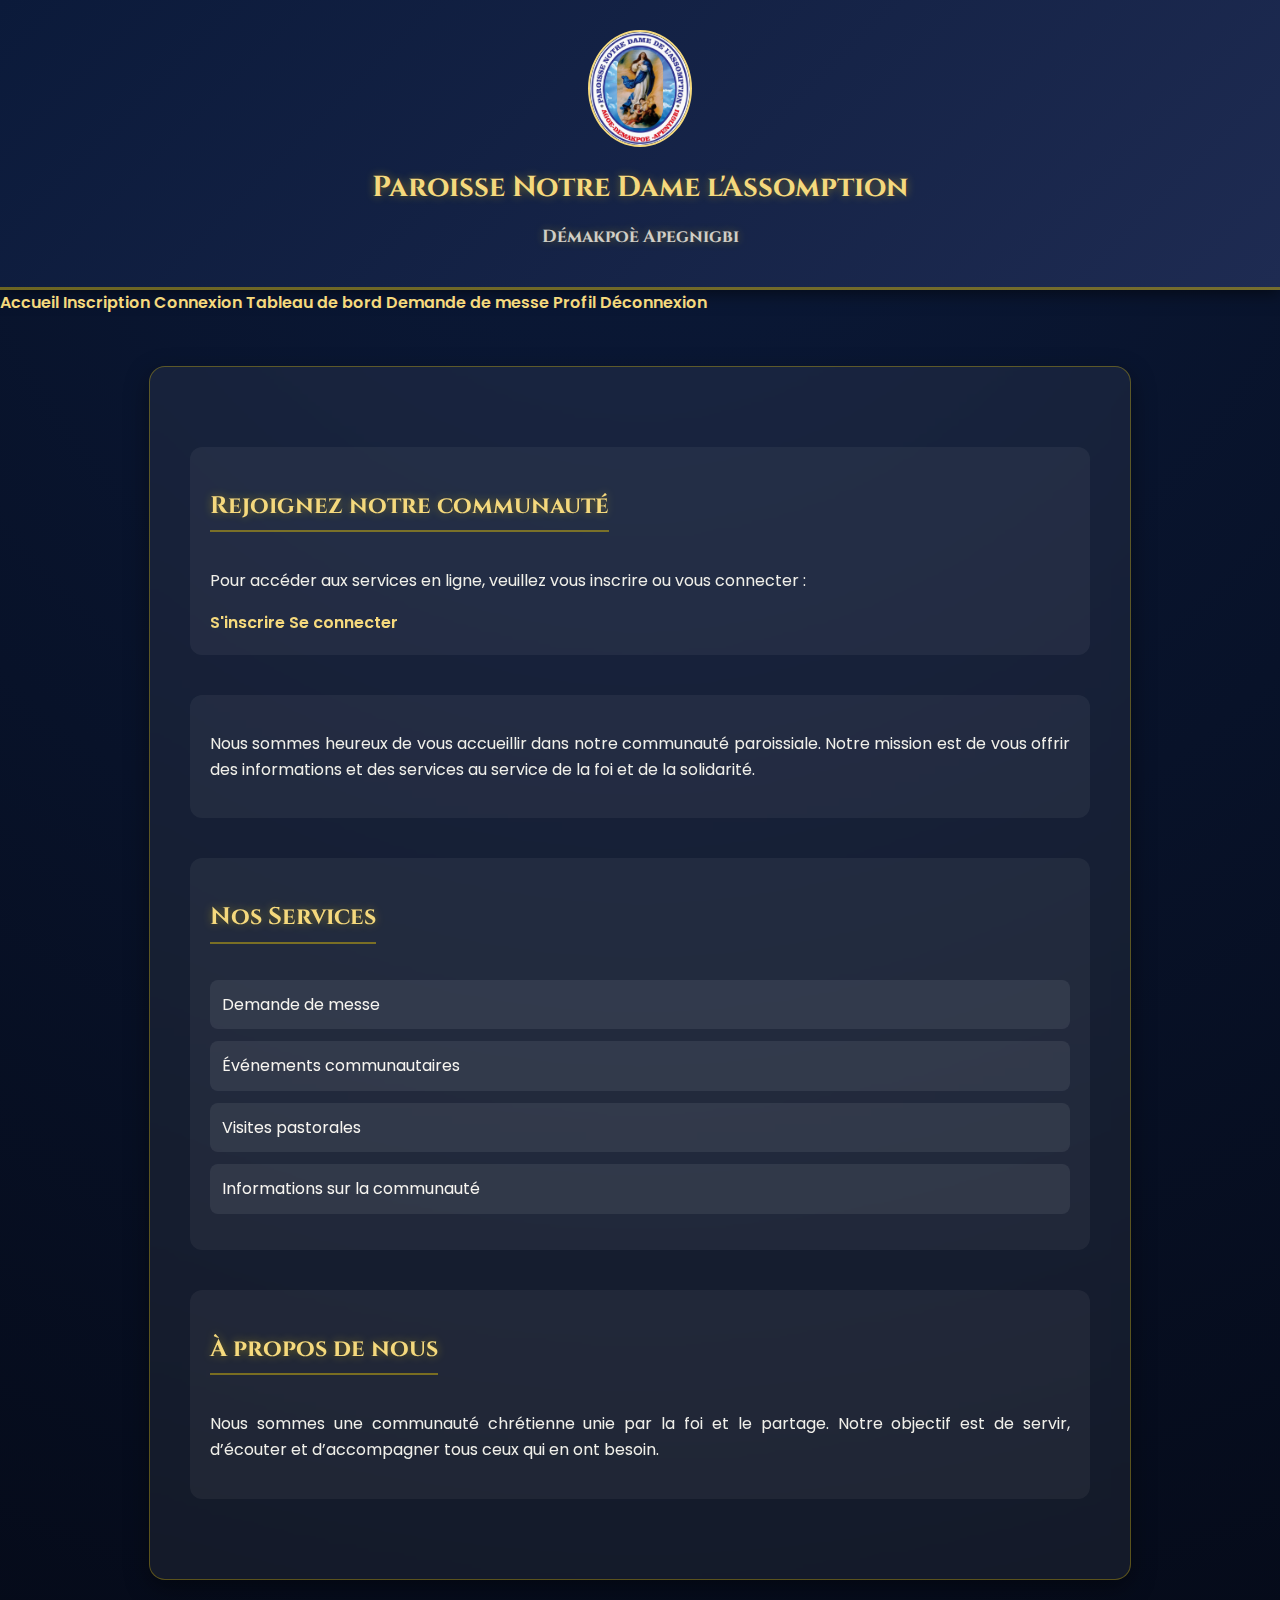
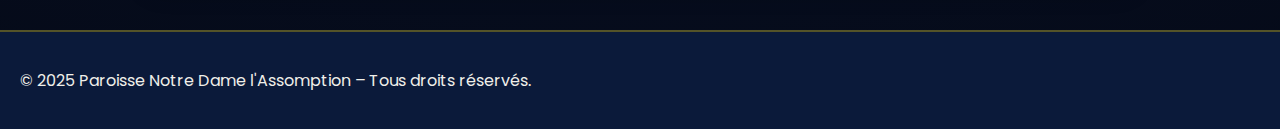
<file: index.html>
<!DOCTYPE html>
<html lang="fr">
<head>
  <meta charset="UTF-8">
  <meta name="viewport" content="width=device-width, initial-scale=1.0">
  <title>Paroisse Notre Dame l'Assomption</title>
  <link rel="stylesheet" href="style.css">
  <script src="script.js" defer></script>
</head>
<body>
  <header>
    <div class="header-content">
      <img src="logo_paroisse.jpg.png" alt="Logo Paroisse" class="logo">
      <h1>Paroisse Notre Dame l'Assomption<br><span>Démakpoè Apegnigbi</span></h1>
    </div>
  </header>

  <nav>
    <a href="index.html">Accueil</a>
    <span id="nav-links">
      <a href="inscription.html" class="nav-guest">Inscription</a>
      <a href="connexion.html" class="nav-guest">Connexion</a>
      <a href="dashboard.html" class="nav-user private">Tableau de bord</a>
      <a href="request_mass.html" class="nav-user private">Demande de messe</a>
      <a href="profile.html" class="nav-user private">Profil</a>
      <a href="#" class="nav-user private" onclick="logout()">Déconnexion</a>
    </span>
  </nav>

  <main class="container">
    <!-- Section CTA visible uniquement si non connecté -->
    <section class="cta">
      <h2>Rejoignez notre communauté</h2>
      <p>Pour accéder aux services en ligne, veuillez vous inscrire ou vous connecter :</p>
      <div class="cta-buttons">
        <a href="inscription.html" class="btn">S'inscrire</a>
        <a href="connexion.html" class="btn">Se connecter</a>
      </div>
    </section>

    <section class="intro">
      <p>Nous sommes heureux de vous accueillir dans notre communauté paroissiale. 
      Notre mission est de vous offrir des informations et des services au service de la foi et de la solidarité.</p>
    </section>

    <section class="services private">
      <h2>Nos Services</h2>
      <ul>
        <li>Demande de messe</li>
        <li>Événements communautaires</li>
        <li>Visites pastorales</li>
        <li>Informations sur la communauté</li>
      </ul>
    </section>

    <section class="about">
      <h2>À propos de nous</h2>
      <p>Nous sommes une communauté chrétienne unie par la foi et le partage. 
      Notre objectif est de servir, d’écouter et d’accompagner tous ceux qui en ont besoin.</p>
    </section>
  </main>

  <footer>
    <p>&copy; 2025 Paroisse Notre Dame l'Assomption – Tous droits réservés.</p>
  </footer>
</body>
</html>
</file>
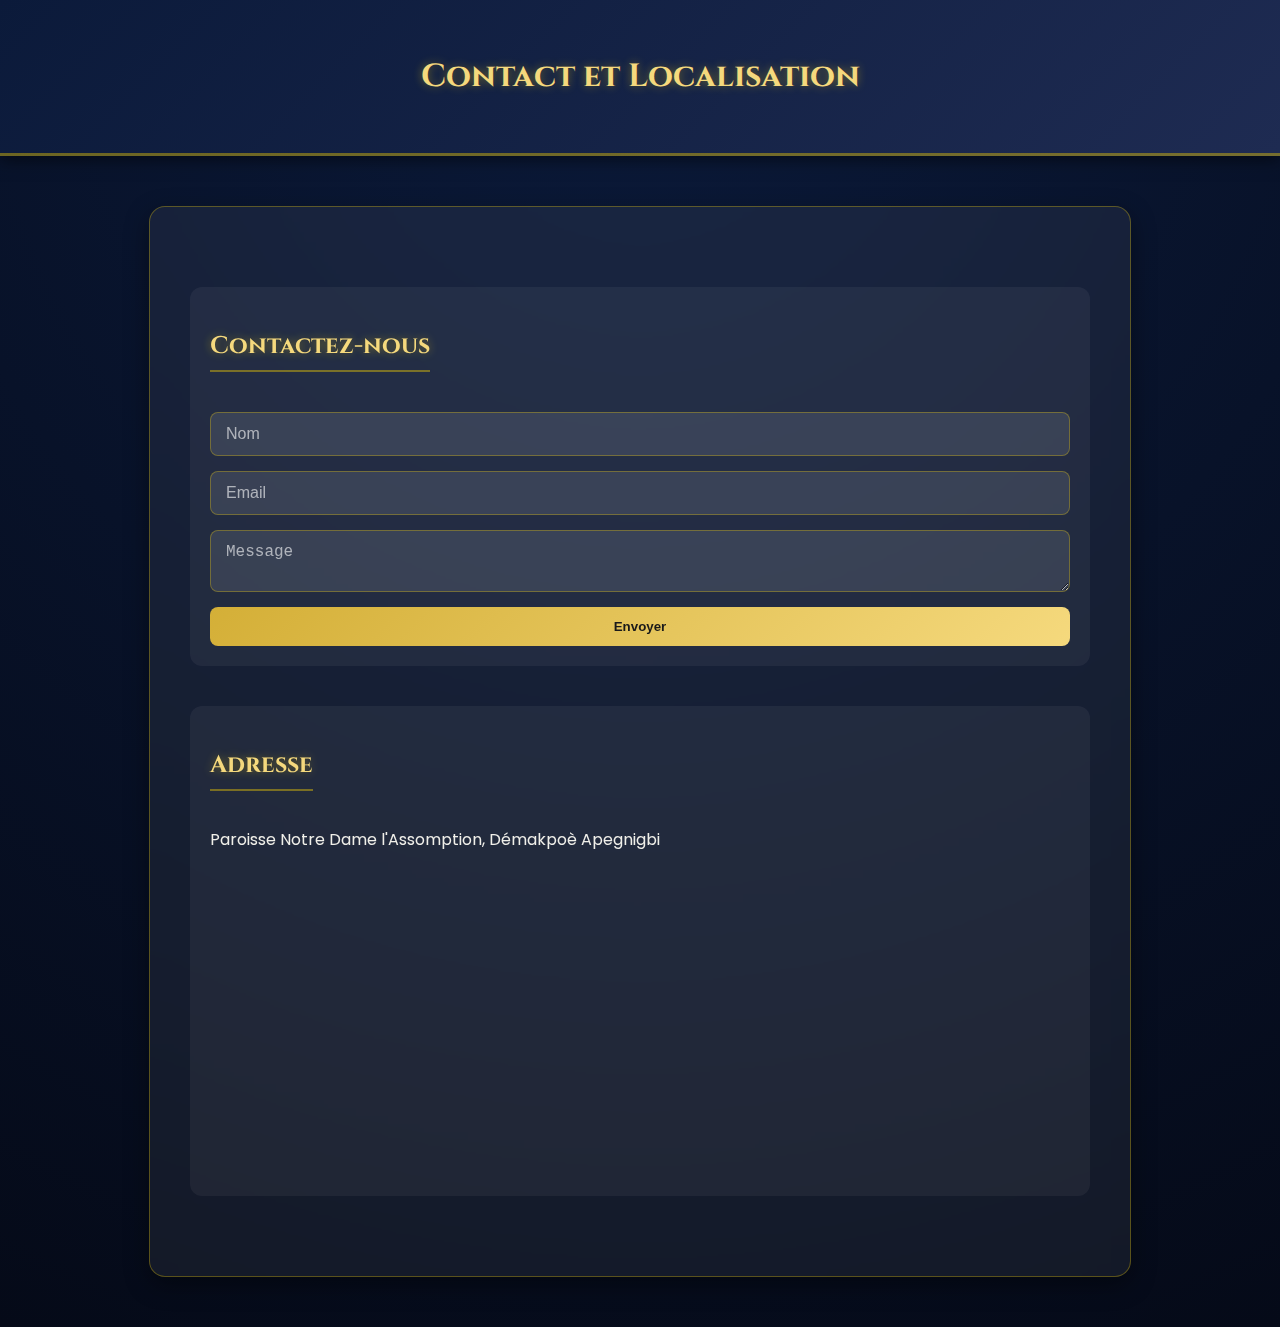
<file: contact.html>
<!DOCTYPE html>
<html lang="fr">
<head>
  <meta charset="UTF-8">
  <meta name="viewport" content="width=device-width, initial-scale=1.0">
  <title>Contact</title>
  <link rel="stylesheet" href="style.css">
  <script src="script.js" defer></script>
</head>
<body onload="checkAuth()">
  <header>
    <h1>Contact et Localisation</h1>
  </header>

  <main class="container">
    <section>
      <h2>Contactez-nous</h2>
      <form id="contactForm">
        <input type="text" placeholder="Nom" required>
        <input type="email" placeholder="Email" required>
        <textarea placeholder="Message" required></textarea>
        <button type="submit">Envoyer</button>
      </form>
    </section>

    <section>
      <h2>Adresse</h2>
      <p>Paroisse Notre Dame l'Assomption, Démakpoè Apegnigbi</p>
      <iframe src="https://maps.google.com/maps?q=Démakpoè%20Apegnigbi&t=&z=15&ie=UTF8&iwloc=&output=embed" width="100%" height="300" style="border:0;"></iframe>
    </section>
  </main>
</body>
</html>
</file>
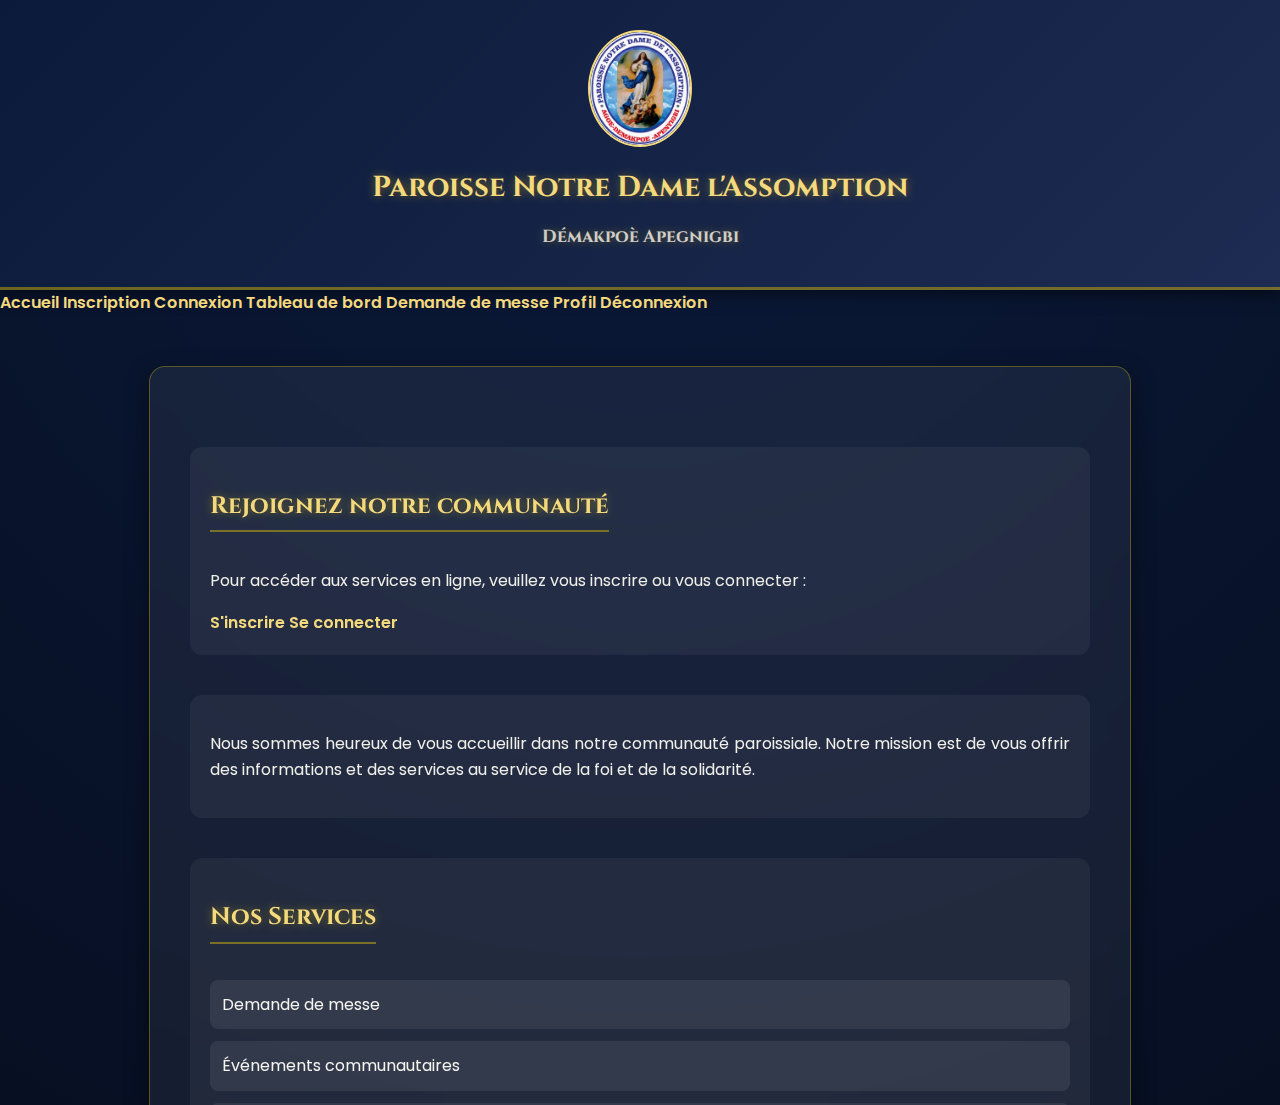
<file: dashboard.html>
<!DOCTYPE html>
<html lang="fr">
<head>
<meta charset="UTF-8">
<meta name="viewport" content="width=device-width, initial-scale=1.0">
<title>Tableau de Bord</title>
<link rel="stylesheet" href="style.css">
<script src="script.js" defer></script>
</head>
<body onload="protectPage()">

<!-- HEADER -->
<header>
    <div class="header-content">
        <img src="logo_paroisse.jpg.png" alt="Logo Paroisse" class="logo">
        <h1>Tableau de Bord<br><span id="userName">Invité</span></h1>
    </div>
</header>

<!-- CONTENU PRINCIPAL -->
<div class="container">

    <!-- Lectures Journalières -->
    <section id="readings-section"></section>

    <!-- Fonctionnalités -->
    <section>
        <h2>Fonctionnalités</h2>
        <ul>
            <li><a href="request_mass.html">Faire une demande de messe</a></li>
            <li><a href="profile.html">Mon profil</a></li>
            <li><a href="#" id="logoutBtn">Se déconnecter</a></li>
        </ul>
    </section>

    <!-- Informations de l'Église -->
    <section id="infos-paroisse">
        <h2>Informations de l'Église</h2>
        <p><strong>Curé :</strong> Père Emmanuel MAWUSSI</p>
        <p><strong>Vicaire :</strong> Fabrice ATTISSO</p>
        <p><strong>Vice-Président :</strong> M. Marc</p>
        <p><strong>Associations :</strong></p>
        <ul>
            <li><strong>Catéchisme :</strong> Mme Claire - 12345678</li>
            <li><strong>Chorale :</strong> M. Pierre - 87654321</li>
            <li><strong>Jeunesse :</strong> Mme Anne - 11223344</li>
        </ul>
    </section>

</div>

<!-- FOOTER -->
<footer>
&copy; 2025 Paroisse Notre Dame l'Assomption – Tous droits réservés.
</footer>

</body>
</html>
</file>
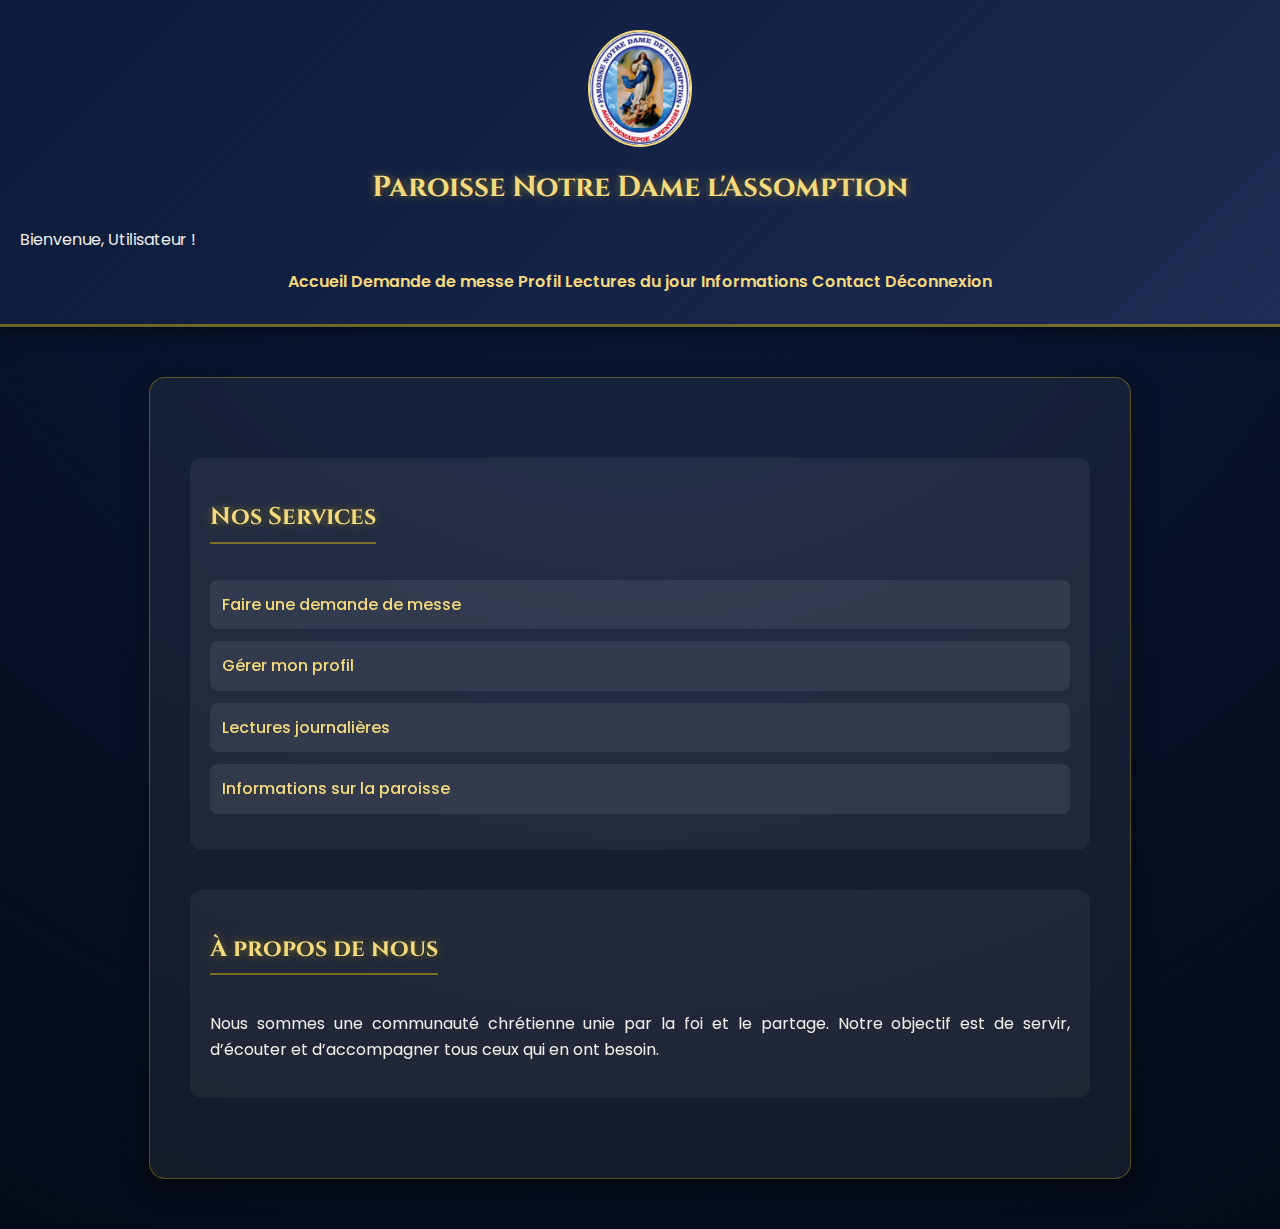
<file: home.html>
<!DOCTYPE html>
<html lang="fr">
<head>
  <meta charset="UTF-8">
  <meta name="viewport" content="width=device-width, initial-scale=1.0">
  <title>Accueil - Paroisse Notre Dame</title>
  <link rel="stylesheet" href="style.css">
  <script src="script.js" defer></script>
</head>
<body onload="checkAuth()">
  <header>
    <div class="header-content">
      <img src="logo_paroisse.jpg.png" alt="Logo Paroisse" class="logo">
      <h1>Paroisse Notre Dame l'Assomption</h1>
      <p>Bienvenue, <span id="userName">Utilisateur</span> !</p>
    </div>
    <nav>
      <a href="home.html">Accueil</a>
      <a href="request_mass.html">Demande de messe</a>
      <a href="profile.html">Profil</a>
      <a href="readings.html">Lectures du jour</a>
      <a href="parish_info.html">Informations</a>
      <a href="contact.html">Contact</a>
      <a href="#" onclick="logout()">Déconnexion</a>
    </nav>
  </header>

  <main class="container">
    <section class="services">
      <h2>Nos Services</h2>
      <ul>
        <li><a href="request_mass.html">Faire une demande de messe</a></li>
        <li><a href="profile.html">Gérer mon profil</a></li>
        <li><a href="readings.html">Lectures journalières</a></li>
        <li><a href="parish_info.html">Informations sur la paroisse</a></li>
      </ul>
    </section>

    <section class="about">
      <h2>À propos de nous</h2>
      <p>Nous sommes une communauté chrétienne unie par la foi et le partage. 
      Notre objectif est de servir, d’écouter et d’accompagner tous ceux qui en ont besoin.</p>
    </section>
  </main>
</body>
</html>
</file>
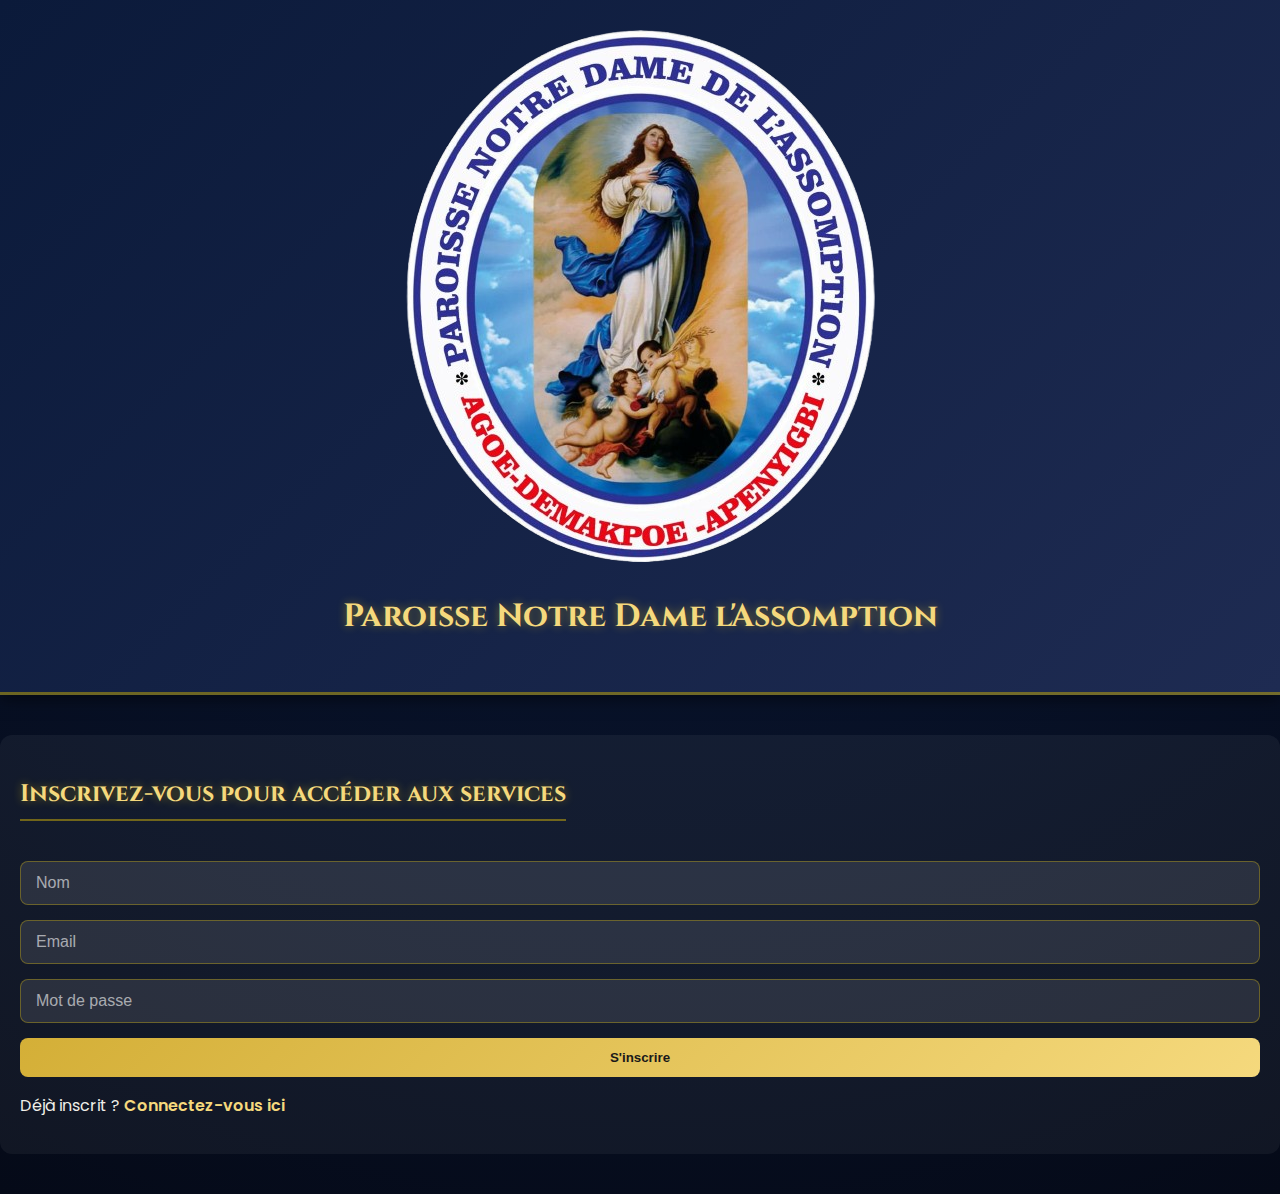
<file: landing.html>
<!DOCTYPE html>
<html lang="fr">
<head>
  <meta charset="UTF-8">
  <meta name="viewport" content="width=device-width, initial-scale=1.0">
  <title>Paroisse Notre Dame l'Assomption</title>
  <link rel="stylesheet" href="style.css">
  <script src="script.js" defer></script>
</head>
<body>
  <main class="landing-container">
    <header class="landing-header">
      <img src="logo_paroisse.jpg.png" alt="Logo Paroisse" class="logo">
      <h1>Paroisse Notre Dame l'Assomption</h1>
    </header>

    <section class="signup-section">
      <h2>Inscrivez-vous pour accéder aux services</h2>
      <form id="signupForm" onsubmit="handleSignup(event)">
        <input type="text" placeholder="Nom" required>
        <input type="email" placeholder="Email" required>
        <input type="password" placeholder="Mot de passe" required>
        <button type="submit">S'inscrire</button>
      </form>
      <p>Déjà inscrit ? <a href="connexion.html">Connectez-vous ici</a></p>
    </section>
  </main>
</body>
</html>
</file>
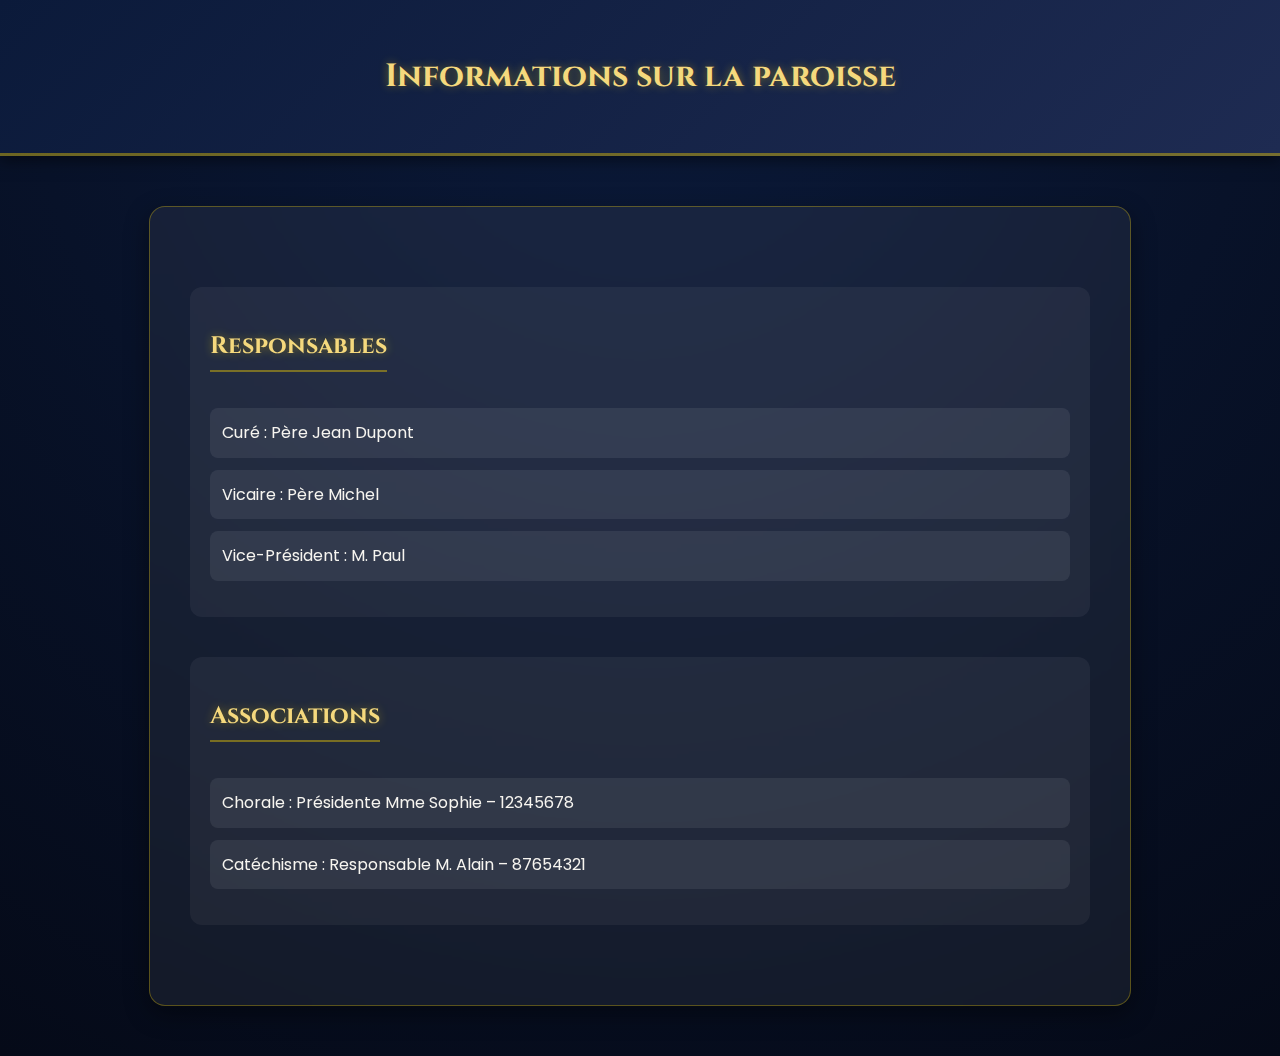
<file: parish.html>
<!DOCTYPE html>
<html lang="fr">
<head>
  <meta charset="UTF-8">
  <meta name="viewport" content="width=device-width, initial-scale=1.0">
  <title>Informations sur la paroisse</title>
  <link rel="stylesheet" href="style.css">
  <script src="script.js" defer></script>
</head>
<body onload="checkAuth()">
  <header>
    <h1>Informations sur la paroisse</h1>
  </header>

  <main class="container">
    <section>
      <h2>Responsables</h2>
      <ul>
        <li>Curé : Père Jean Dupont</li>
        <li>Vicaire : Père Michel</li>
        <li>Vice-Président : M. Paul</li>
      </ul>
    </section>

    <section>
      <h2>Associations</h2>
      <ul>
        <li>Chorale : Présidente Mme Sophie – 12345678</li>
        <li>Catéchisme : Responsable M. Alain – 87654321</li>
      </ul>
    </section>
  </main>
</body>
</html>
</file>
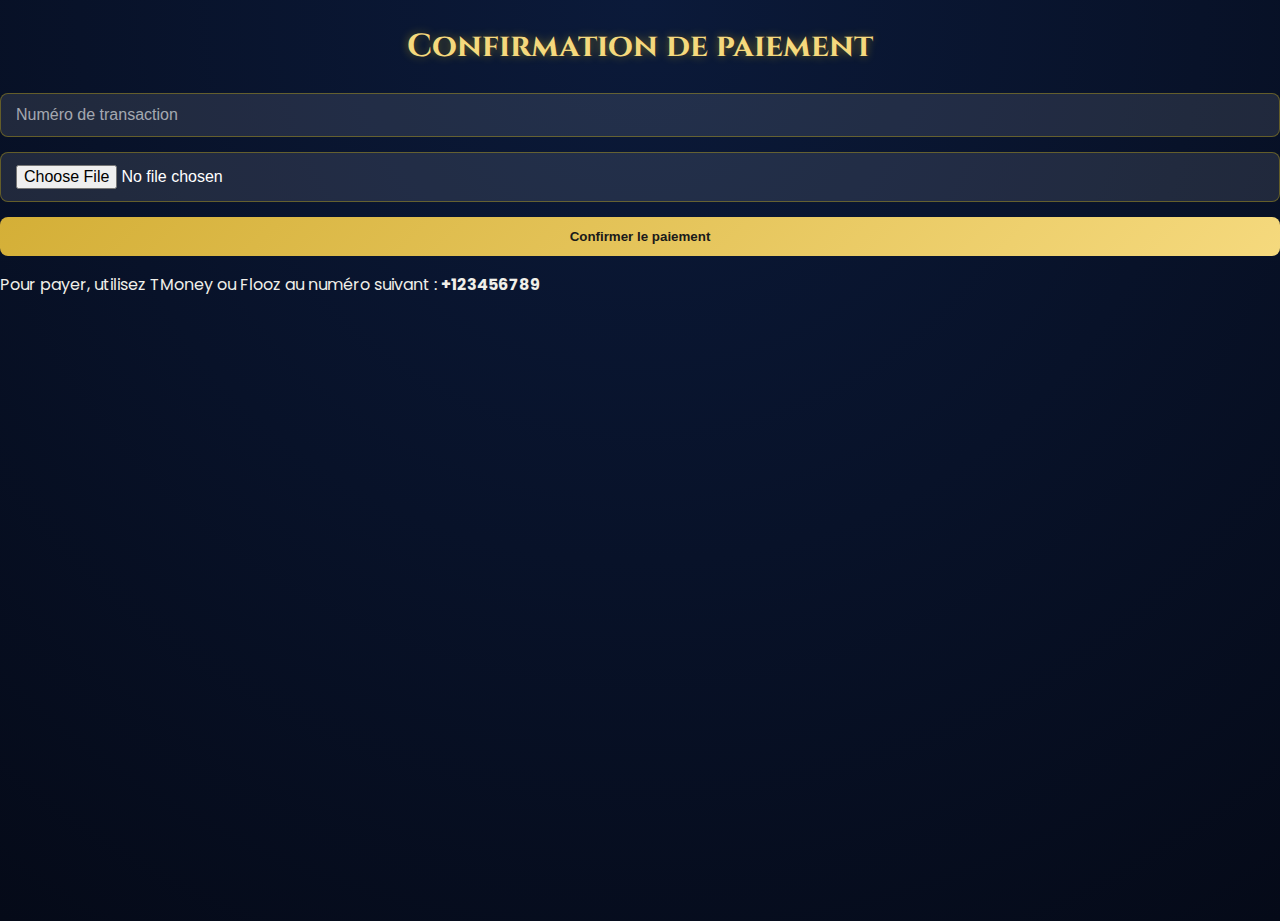
<file: payment.html>
<!DOCTYPE html>
<html lang="fr">
<head>
    <meta charset="UTF-8">
    <meta name="viewport" content="width=device-width, initial-scale=1.0">
    <title>Paiement</title>
    <link rel="stylesheet" href="style.css">
</head>
<body>
    <h1>Confirmation de paiement</h1>
    <form id="paymentForm">
        <input type="text" placeholder="Numéro de transaction" required>
        <input type="file" accept="image/*" required>
        <button type="submit">Confirmer le paiement</button>
    </form>
    <p>Pour payer, utilisez TMoney ou Flooz au numéro suivant : <strong>+123456789</strong></p>
</body>
</html>
</file>
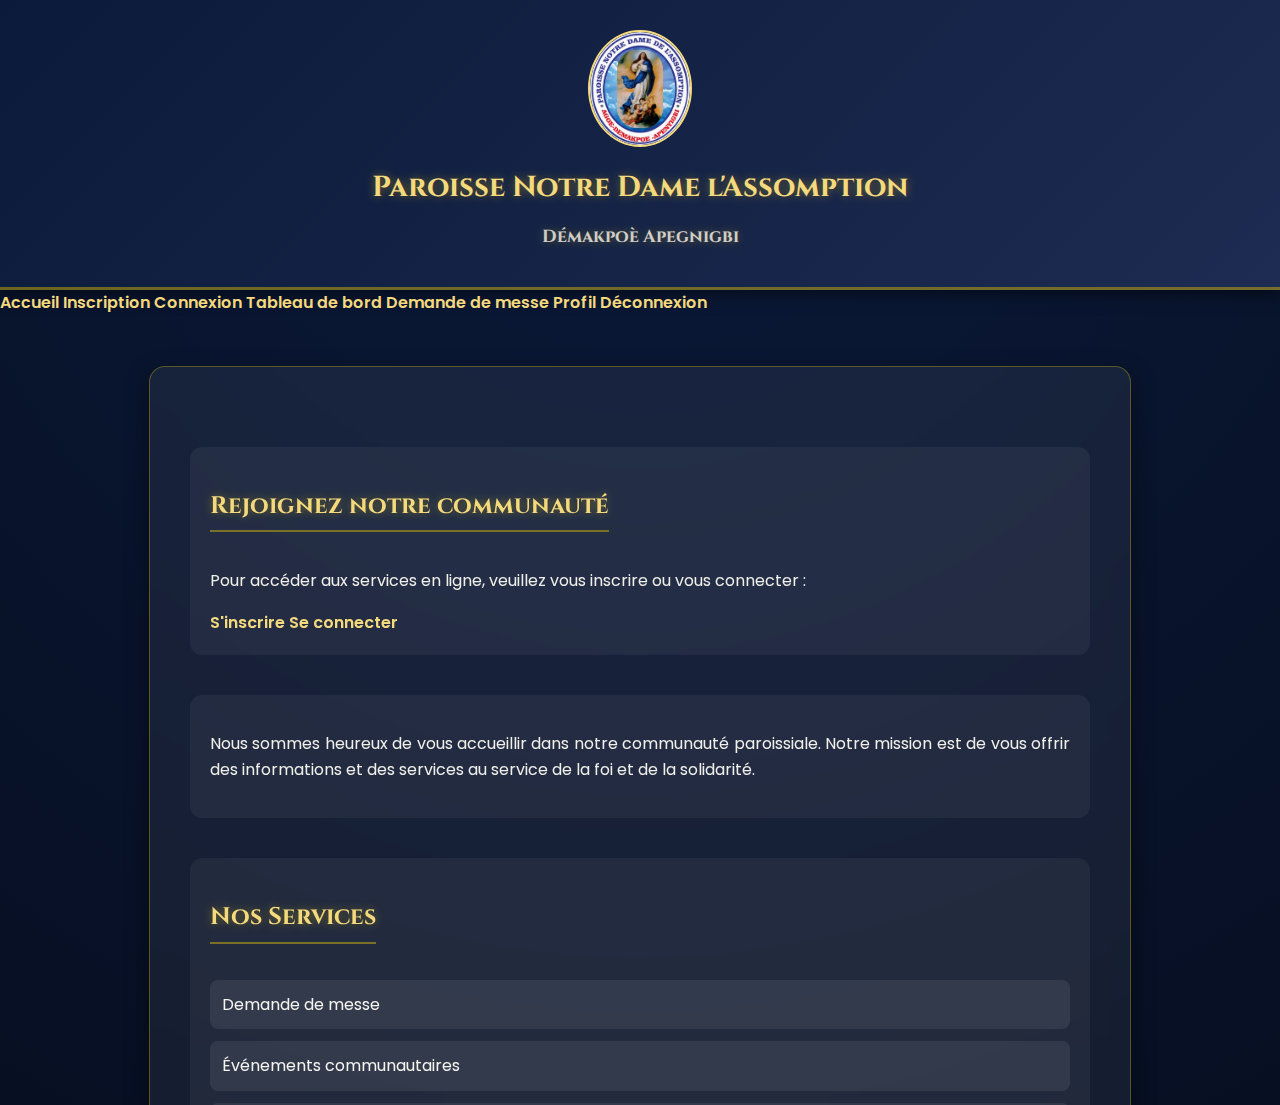
<file: profile.html>
<!DOCTYPE html>
<html lang="fr">
<head>
<meta charset="UTF-8">
<meta name="viewport" content="width=device-width, initial-scale=1.0">
<title>Profil</title>
<link rel="stylesheet" href="style.css">
<script src="script.js" defer></script>
</head>
<body onload="protectPage()">
<header>
    <div class="header-content">
        <img src="logo_paroisse.jpg.png" alt="Logo Paroisse" class="logo">
        <h1>Profil de <span id="userName"></span></h1>
    </div>
</header>

<div class="container">
    <form id="profileForm">
        <input type="file" accept="image/*">
        <button type="submit">Mettre à jour</button>
    </form>
</div>

<footer>
&copy; 2025 Paroisse Notre Dame l'Assomption – Tous droits réservés.
</footer>
</body>
</html>
</file>
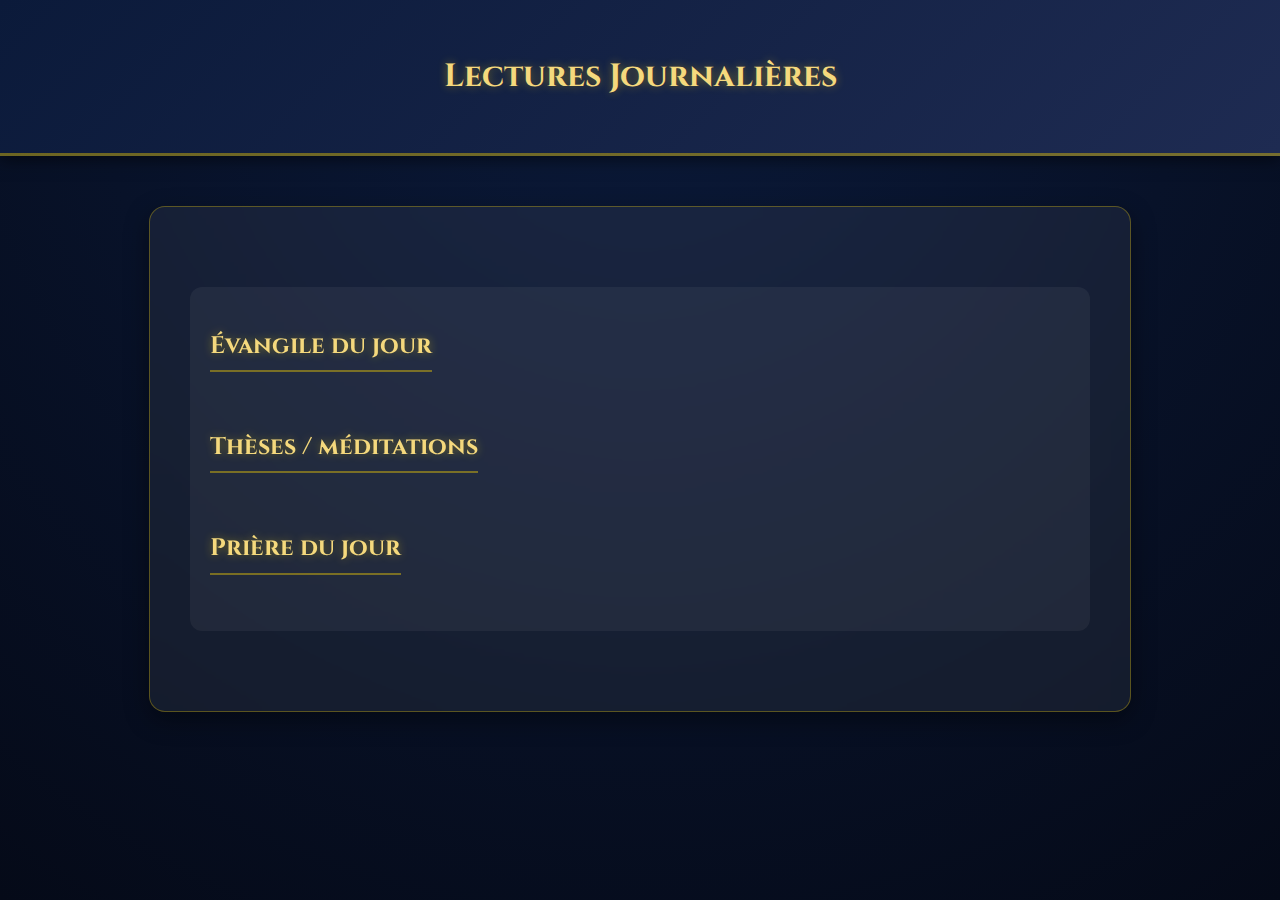
<file: readings.html>
<!DOCTYPE html>
<html lang="fr">
<head>
  <meta charset="UTF-8">
  <meta name="viewport" content="width=device-width, initial-scale=1.0">
  <title>Lectures du jour</title>
  <link rel="stylesheet" href="style.css">
  <script src="script.js" defer></script>
</head>
<body onload="checkAuth(); loadReadings()">
  <header>
    <h1>Lectures Journalières</h1>
  </header>

  <main class="container">
    <section id="readings-section">
      <h2>Évangile du jour</h2>
      <p id="gospel"></p>

      <h2>Thèses / méditations</h2>
      <p id="theses"></p>

      <h2>Prière du jour</h2>
      <p id="prayer"></p>
    </section>
  </main>
</body>
</html>
</file>
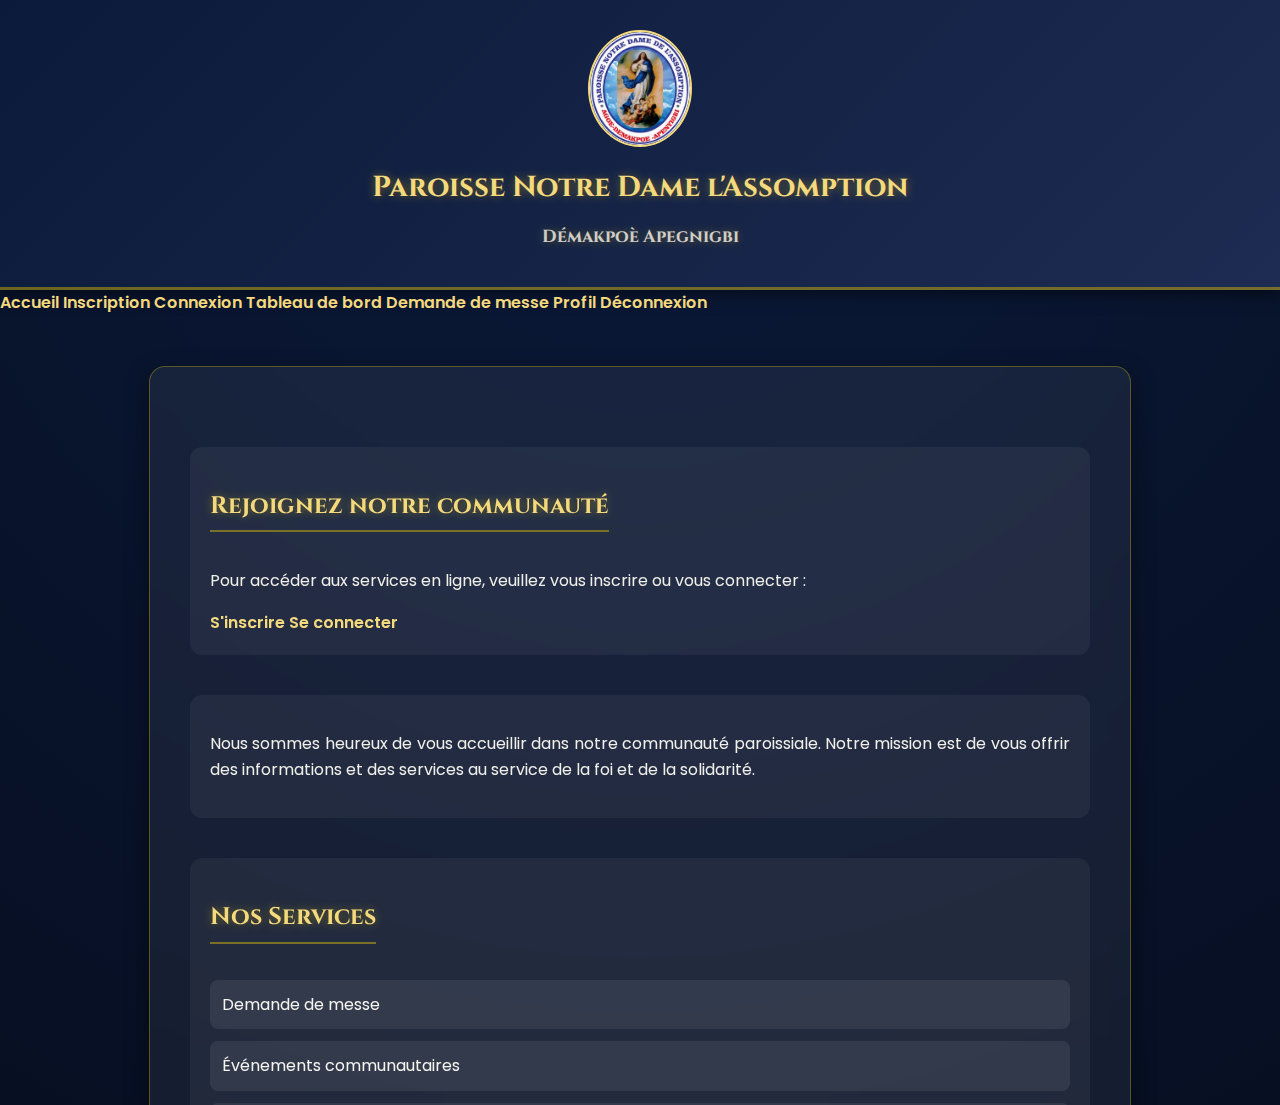
<file: request_mass.html>
<!DOCTYPE html>
<html lang="fr">
<head>
    <meta charset="UTF-8">
    <meta name="viewport" content="width=device-width, initial-scale=1.0">
    <title>Demande de Messe</title>
    <link rel="stylesheet" href="style.css">
    <script src="script.js" defer></script>
</head>
<body onload="protectPage()">
    <header>
        <div class="header-content">
            <img src="logo_paroisse.jpg.png" alt="Logo Paroisse" class="logo">
            <h1>Demande de Messe<br><span id="userName"></span></h1>
        </div>
    </header>

    <div class="container">
        <section>
            <p>Remplissez le formulaire ci-dessous pour soumettre votre demande de messe.</p>

            <form id="massRequestForm" action="https://formspree.io/f/xdkpbavz" method="POST">
                <input type="text" name="userName" placeholder="Nom complet" required>
                <input type="text" name="userEmail" placeholder="Contact (Email ou Téléphone)" required>
                <textarea name="message" placeholder="Votre demande / intention de messe" required></textarea>
                <button type="submit">Soumettre la demande</button>
            </form>

            <!-- Question paiement -->
            <div id="paymentQuestion" style="display:none; margin-top:20px;">
                <p>Avez-vous déjà payé ?</p>
                <button id="paidYes">Oui, j'ai payé</button>
                <button id="paidNo">Non, je n'ai pas encore payé</button>
            </div>
        </section>
    </div>

    <footer>
        &copy; 2025 Paroisse Notre Dame l'Assomption – Tous droits réservés.
    </footer>
</body>
</html>
</file>
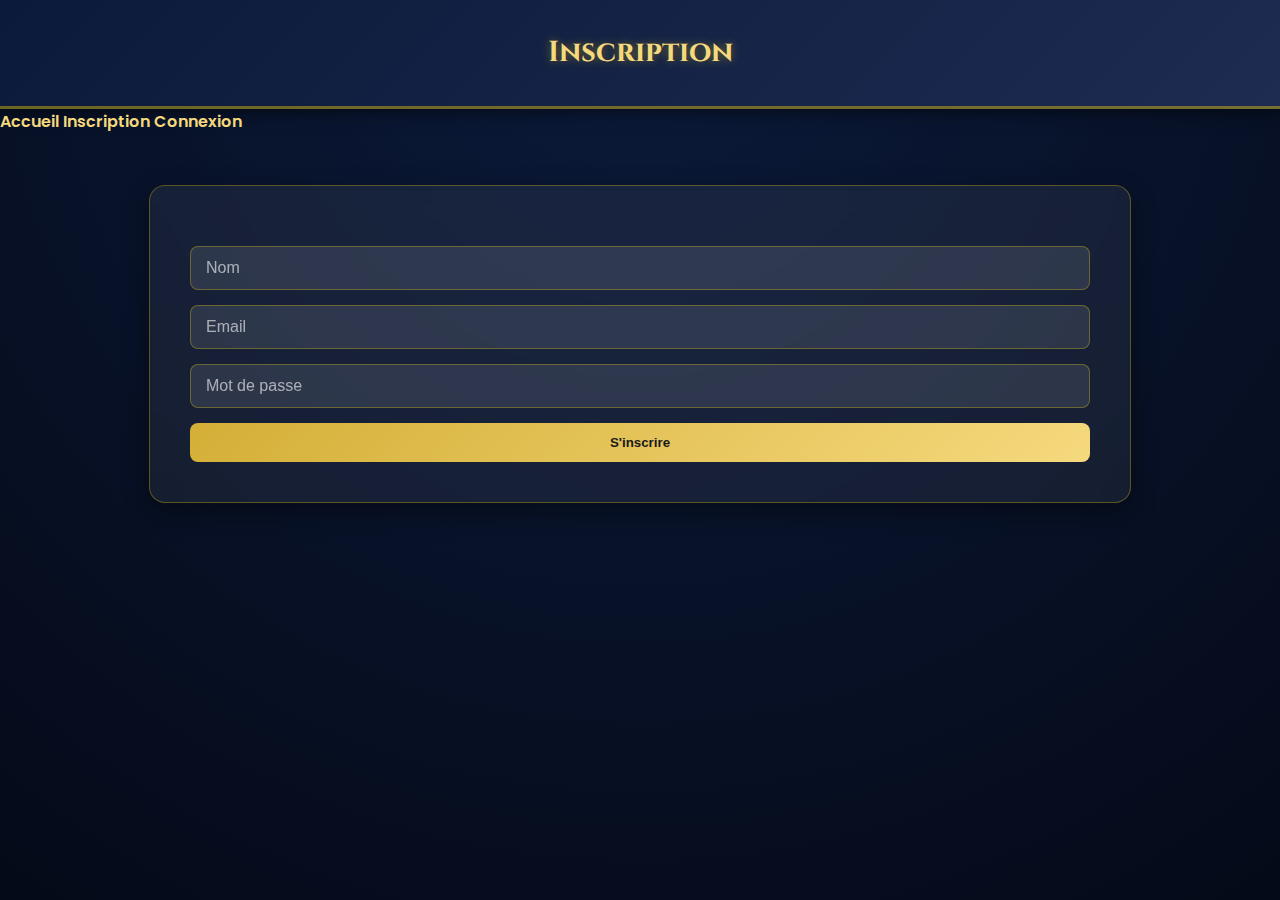
<file: signup.html>
<!DOCTYPE html>
<html lang="fr">
<head>
  <meta charset="UTF-8">
  <meta name="viewport" content="width=device-width, initial-scale=1.0">
  <title>Inscription</title>
  <link rel="stylesheet" href="style.css">
  <script src="script.js" defer></script>
</head>
<body>
  <header>
    <div class="header-content">
      <h1>Inscription</h1>
    </div>
  </header>

  <nav>
    <a href="index.html">Accueil</a>
    <a href="inscription.html">Inscription</a>
    <a href="connexion.html">Connexion</a>
  </nav>

  <main class="container">
    <form id="signupForm" onsubmit="handleSignup(event)">
      <input type="text" placeholder="Nom" required>
      <input type="email" placeholder="Email" required>
      <input type="password" placeholder="Mot de passe" required>
      <button type="submit">S'inscrire</button>
    </form>
  </main>
</body>
</html>
</file>
<file: style.css>
/* ------------------------------------------
   STYLE GLOBAL - Esprit d'Église Chic
------------------------------------------- */

/* Import d'une police élégante */
@import url('https://fonts.googleapis.com/css2?family=Poppins:wght@400;600&family=Cinzel:wght@500&display=swap');

/* Corps général */
body {
    margin: 0;
    padding: 0;
    font-family: 'Poppins', sans-serif;
    background: radial-gradient(circle at top, #0b1a3a, #050a18);
    color: #f7f5f0;
    line-height: 1.6;
    min-height: 100vh;
}

/* Conteneur principal */
.container {
    max-width: 900px;
    margin: 50px auto;
    padding: 40px;
    background: rgba(255, 255, 255, 0.06);
    border: 1px solid rgba(255, 215, 0, 0.3);
    border-radius: 16px;
    box-shadow: 0 8px 25px rgba(0, 0, 0, 0.4);
    backdrop-filter: blur(8px);
}

/* Titres */
h1, h2 {
    font-family: 'Cinzel', serif;
    color: #f5d97d;
    text-align: center;
    text-shadow: 0 0 10px rgba(255, 215, 0, 0.4);
}

h1 {
    font-size: 2rem;
    margin-bottom: 20px;
}

h2 {
    font-size: 1.5rem;
    border-bottom: 2px solid rgba(255, 215, 0, 0.4);
    display: inline-block;
    margin-bottom: 20px;
    padding-bottom: 5px;
}

/* Paragraphes */
p {
    color: #f0efe9;
    font-size: 1rem;
    text-align: justify;
}

/* Liens */
a {
    color: #f5d97d;
    text-decoration: none;
    transition: 0.3s;
    font-weight: 600;
}

a:hover {
    color: #ffffff;
    text-shadow: 0 0 8px rgba(255, 255, 255, 0.8);
}

/* ------------------------------------------
   HEADER / LOGO
------------------------------------------- */
header {
    background: linear-gradient(135deg, #0b1a3a, #1e2b52);
    text-align: center;
    padding: 30px 20px;
    border-bottom: 3px solid rgba(255, 215, 0, 0.4);
    box-shadow: 0 4px 15px rgba(0, 0, 0, 0.5);
}

.header-content img.logo {
    width: 100px;
    height: auto;
    border-radius: 50%;
    border: 2px solid #f5d97d;
    margin-bottom: 10px;
}

.header-content h1 {
    color: #f5d97d;
    margin: 0;
    font-size: 1.8rem;
}

.header-content h1 span {
    font-size: 1.1rem;
    color: #fff9e6;
    opacity: 0.8;
}

/* ------------------------------------------
   FORMULAIRES (Connexion / Inscription / Messe / Profil)
------------------------------------------- */
form {
    display: flex;
    flex-direction: column;
    gap: 15px;
    margin-top: 20px;
}

input, textarea, select {
    padding: 12px 15px;
    border: 1px solid rgba(255, 215, 0, 0.3);
    border-radius: 8px;
    background: rgba(255, 255, 255, 0.1);
    color: #fff;
    font-size: 1rem;
    outline: none;
    transition: border 0.3s, box-shadow 0.3s;
}

input::placeholder, textarea::placeholder {
    color: rgba(255, 255, 255, 0.6);
}

input:focus, textarea:focus {
    border-color: #f5d97d;
    box-shadow: 0 0 10px rgba(255, 215, 0, 0.3);
}

/* Boutons */
button {
    background: linear-gradient(135deg, #d4af37, #f5d97d);
    color: #1a1a1a;
    border: none;
    padding: 12px;
    border-radius: 8px;
    font-weight: 600;
    cursor: pointer;
    transition: all 0.3s ease;
}

button:hover {
    background: linear-gradient(135deg, #f5d97d, #ffe787);
    transform: translateY(-2px);
    box-shadow: 0 4px 15px rgba(255, 215, 0, 0.4);
}

/* ------------------------------------------
   LISTES / TABLEAU DE BORD
------------------------------------------- */
ul {
    list-style: none;
    padding: 0;
}

ul li {
    margin: 12px 0;
    background: rgba(255, 255, 255, 0.08);
    padding: 12px;
    border-radius: 8px;
    transition: 0.3s;
}

ul li:hover {
    background: rgba(255, 215, 0, 0.1);
    transform: translateX(5px);
}

ul li a {
    color: #f5d97d;
    font-weight: 500;
}

/* ------------------------------------------
   SECTIONS
------------------------------------------- */
section {
    margin: 40px 0;
    padding: 20px;
    background: rgba(255, 255, 255, 0.05);
    border-radius: 12px;
}

/* ------------------------------------------
   FOOTER
------------------------------------------- */
footer {
    text-align: center;
    padding: 20px;
    font-size: 0.9rem;
    color: #f7f5f0;
    background: #0b1a3a;
    border-top: 2px solid rgba(255, 215, 0, 0.3);
    margin-top: 50px;
}
</file>
